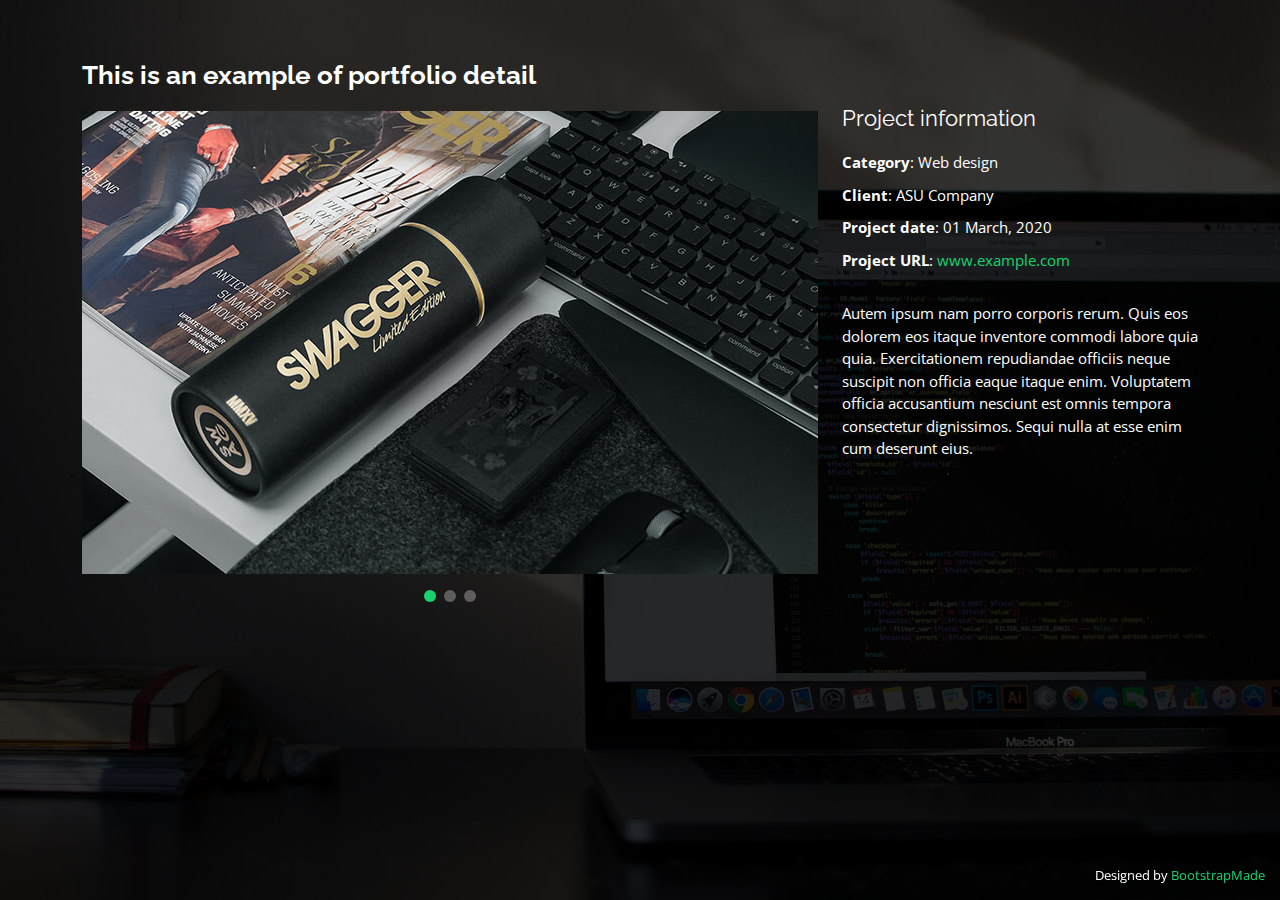
<file: portfolio-details.html>
<!DOCTYPE html>
<html lang="en">

<head>
  <meta charset="utf-8">
  <meta content="width=device-width, initial-scale=1.0" name="viewport">

  <title>Portfolio Details - Personal Bootstrap Template</title>
  <meta content="" name="description">
  <meta content="" name="keywords">

  <!-- Favicons -->
  <link href="assets/img/favicon.png" rel="icon">
  <link href="assets/img/apple-touch-icon.png" rel="apple-touch-icon">

  <!-- Google Fonts -->
  <link href="https://fonts.googleapis.com/css?family=Open+Sans:300,300i,400,400i,600,600i,700,700i|Raleway:300,300i,400,400i,500,500i,600,600i,700,700i|Poppins:300,300i,400,400i,500,500i,600,600i,700,700i" rel="stylesheet">

  <!-- Vendor CSS Files -->
  <link href="assets/vendor/bootstrap/css/bootstrap.min.css" rel="stylesheet">
  <link href="assets/vendor/bootstrap-icons/bootstrap-icons.css" rel="stylesheet">
  <link href="assets/vendor/boxicons/css/boxicons.min.css" rel="stylesheet">
  <link href="assets/vendor/glightbox/css/glightbox.min.css" rel="stylesheet">
  <link href="assets/vendor/remixicon/remixicon.css" rel="stylesheet">
  <link href="assets/vendor/swiper/swiper-bundle.min.css" rel="stylesheet">

  <!-- Template Main CSS File -->
  <link href="assets/css/style.css" rel="stylesheet">

  <!-- =======================================================
  * Template Name: Personal - v4.7.0
  * Template URL: https://bootstrapmade.com/personal-free-resume-bootstrap-template/
  * Author: BootstrapMade.com
  * License: https://bootstrapmade.com/license/
  ======================================================== -->
</head>

<body>

  <main id="main">

    <!-- ======= Portfolio Details ======= -->
    <div id="portfolio-details" class="portfolio-details">
      <div class="container">

        <div class="row">

          <div class="col-lg-8">
            <h2 class="portfolio-title">This is an example of portfolio detail</h2>

            <div class="portfolio-details-slider swiper">
              <div class="swiper-wrapper align-items-center">

                <div class="swiper-slide">
                  <img src="assets/img/portfolio/portfolio-details-1.jpg" alt="">
                </div>

                <div class="swiper-slide">
                  <img src="assets/img/portfolio/portfolio-details-2.jpg" alt="">
                </div>

                <div class="swiper-slide">
                  <img src="assets/img/portfolio/portfolio-details-3.jpg" alt="">
                </div>

              </div>
              <div class="swiper-pagination"></div>
            </div>

          </div>

          <div class="col-lg-4 portfolio-info">
            <h3>Project information</h3>
            <ul>
              <li><strong>Category</strong>: Web design</li>
              <li><strong>Client</strong>: ASU Company</li>
              <li><strong>Project date</strong>: 01 March, 2020</li>
              <li><strong>Project URL</strong>: <a href="#">www.example.com</a></li>
            </ul>

            <p>
              Autem ipsum nam porro corporis rerum. Quis eos dolorem eos itaque inventore commodi labore quia quia. Exercitationem repudiandae officiis neque suscipit non officia eaque itaque enim. Voluptatem officia accusantium nesciunt est omnis tempora consectetur dignissimos. Sequi nulla at esse enim cum deserunt eius.
            </p>
          </div>

        </div>

      </div>
    </div><!-- End Portfolio Details -->

  </main><!-- End #main -->

  <div class="credits">
    <!-- All the links in the footer should remain intact. -->
    <!-- You can delete the links only if you purchased the pro version. -->
    <!-- Licensing information: https://bootstrapmade.com/license/ -->
    <!-- Purchase the pro version with working PHP/AJAX contact form: https://bootstrapmade.com/personal-free-resume-bootstrap-template/ -->
    Designed by <a href="https://bootstrapmade.com/">BootstrapMade</a>
  </div>

  <!-- Vendor JS Files -->
  <script src="assets/vendor/purecounter/purecounter.js"></script>
  <script src="assets/vendor/bootstrap/js/bootstrap.bundle.min.js"></script>
  <script src="assets/vendor/glightbox/js/glightbox.min.js"></script>
  <script src="assets/vendor/isotope-layout/isotope.pkgd.min.js"></script>
  <script src="assets/vendor/swiper/swiper-bundle.min.js"></script>
  <script src="assets/vendor/waypoints/noframework.waypoints.js"></script>
  <script src="assets/vendor/php-email-form/validate.js"></script>

  <!-- Template Main JS File -->
  <script src="assets/js/main.js"></script>

</body>

</html>
</file>
<file: assets/css/style.css>
/**
* Template Name: Personal - v4.7.0
* Template URL: https://bootstrapmade.com/personal-free-resume-bootstrap-template/
* Author: BootstrapMade.com
* License: https://bootstrapmade.com/license/
*/

/*--------------------------------------------------------------
# General
--------------------------------------------------------------*/
body {
  font-family: "Open Sans", sans-serif;
  background-color: #040404;
  color: #fff;
  position: relative;
  background: transparent;
}
body::before {
  content: "";
  position: fixed;
  background: #040404 url("../img/bg_new.jpg") top right no-repeat;
  background-size: cover;
  left: 0;
  right: 0;
  top: 0;
  height: 100vh;
  z-index: -1;
}
@media (min-width: 1024px) {
  body::before {
    background-attachment: fixed;
  }
}

a {
  color: #18d26e;
  text-decoration: none;
}

a:hover {
  color: #35e888;
  text-decoration: none;
}

h1, h2, h3, h4, h5, h6 {
  font-family: "Raleway", sans-serif;
}

/*--------------------------------------------------------------
# Header
--------------------------------------------------------------*/
#header {
  transition: ease-in-out 0.3s;
  position: relative;
  height: 100vh;
  display: flex;
  align-items: center;
  z-index: 997;
  overflow-y: auto;
}
#header * {
  transition: ease-in-out 0.3s;
}
#header h1 {
  font-size: 48px;
  margin: 0;
  padding: 0;
  line-height: 1;
  font-weight: 700;
  font-family: "Poppins", sans-serif;
}
#header h1 a, #header h1 a:hover {
  color: #fff;
  line-height: 1;
  display: inline-block;
}
#header h2 {
  font-size: 24px;
  margin-top: 20px;
  color: rgba(255, 255, 255, 0.8);
}
#header h2 span {
  color: #fff;
  border-bottom: 2px solid #18d26e;
  padding-bottom: 6px;
}
#header img {
  padding: 0;
  margin: 0;
}
#header .social-links {
  margin-top: 40px;
  display: flex;
}
#header .social-links a {
  font-size: 20px;
  display: flex;
  justify-content: center;
  align-items: center;
  background: rgba(255, 255, 255, 0.1);
  color: #fff;
  line-height: 1;
  margin-right: 40px;
  border-radius: 50%;
  width: 40px;
  height: 40px;
}
#header .social-links a:hover {
  background: #18d26e;
}
@media (max-width: 992px) {
  #header h1 {
    font-size: 36px;
  }
  #header h2 {
    font-size: 20px;
    line-height: 30px;
  }
  #header .social-links {
    margin-top: 15px;
  }
  #header .container {
    display: flex;
    flex-direction: column;
    align-items: center;
  }
}

/* Header Top */
#header.header-top {
  height: 80px;
  position: fixed;
  left: 0;
  top: 0;
  right: 0;
  background: rgba(0, 0, 0, 0.9);
}
#header.header-top .social-links, #header.header-top h2 {
  display: none;
}
#header.header-top h1 {
  margin-right: auto;
  font-size: 36px;
}
#header.header-top .container {
  display: flex;
  align-items: center;
}
#header.header-top .navbar {
  margin: 0;
}
@media (max-width: 768px) {
  #header.header-top {
    height: 60px;
  }
  #header.header-top h1 {
    font-size: 26px;
  }
}

/*--------------------------------------------------------------
# Navigation Menu
--------------------------------------------------------------*/
/**
* Desktop Navigation 
*/
.navbar {
  padding: 0;
  margin-top: 35px;
}
.navbar ul {
  margin: 0;
  padding: 0;
  display: flex;
  list-style: none;
  align-items: center;
}
.navbar li {
  position: relative;
}
.navbar li + li {
  margin-left: 30px;
}
.navbar a, .navbar a:focus {
  display: flex;
  align-items: center;
  justify-content: space-between;
  padding: 0;
  font-family: "Poppins", sans-serif;
  font-size: 16px;
  font-weight: 400;
  color: rgba(255, 255, 255, 0.7);
  white-space: nowrap;
  transition: 0.3s;
}
.navbar a i, .navbar a:focus i {
  font-size: 12px;
  line-height: 0;
  margin-left: 5px;
}
.navbar a:before {
  content: "";
  position: absolute;
  width: 0;
  height: 2px;
  bottom: -4px;
  left: 0;
  background-color: #18d26e;
  visibility: hidden;
  width: 0px;
  transition: all 0.3s ease-in-out 0s;
}
.navbar a:hover:before, .navbar li:hover > a:before, .navbar .active:before {
  visibility: visible;
  width: 25px;
}
.navbar a:hover, .navbar .active, .navbar .active:focus, .navbar li:hover > a {
  color: #fff;
}

/**
* Mobile Navigation 
*/
.mobile-nav-toggle {
  color: #fff;
  font-size: 28px;
  cursor: pointer;
  display: none;
  line-height: 0;
  transition: 0.5s;
  position: fixed;
  right: 15px;
  top: 15px;
}

@media (max-width: 991px) {
  .mobile-nav-toggle {
    display: block;
  }

  .navbar ul {
    display: none;
  }
}
.navbar-mobile {
  position: fixed;
  overflow: hidden;
  top: 0;
  right: 0;
  left: 0;
  bottom: 0;
  background: rgba(0, 0, 0, 0.9);
  transition: 0.3s;
  z-index: 999;
  margin-top: 0;
}
.navbar-mobile .mobile-nav-toggle {
  position: absolute;
  top: 15px;
  right: 15px;
}
.navbar-mobile ul {
  display: block;
  position: absolute;
  top: 55px;
  right: 15px;
  bottom: 45px;
  left: 15px;
  padding: 10px 0;
  overflow-y: auto;
  transition: 0.3s;
  border: 2px solid rgba(255, 255, 255, 0.2);
}
.navbar-mobile li {
  padding: 12px 20px;
}
.navbar-mobile li + li {
  margin: 0;
}
.navbar-mobile a, .navbar-mobile a:focus {
  font-size: 16px;
  position: relative;
}

/*--------------------------------------------------------------
# Sections General
--------------------------------------------------------------*/
section {
  overflow: hidden;
  position: absolute;
  width: 100%;
  top: 140px;
  bottom: 100%;
  opacity: 0;
  transition: ease-in-out 0.4s;
  z-index: 2;
}
section.section-show {
  top: 100px;
  bottom: auto;
  opacity: 1;
  padding-bottom: 45px;
}
section .container {
  background: rgba(0, 0, 0, 0.9);
  padding: 30px;
}
@media (max-width: 768px) {
  section {
    top: 120px;
  }
  section.section-show {
    top: 80px;
  }
}

.section-title h2 {
  font-size: 14px;
  font-weight: 500;
  padding: 0;
  line-height: 1px;
  margin: 0 0 20px 0;
  letter-spacing: 2px;
  text-transform: uppercase;
  color: #aaaaaa;
  font-family: "Poppins", sans-serif;
}
.section-title h2::after {
  content: "";
  width: 120px;
  height: 1px;
  display: inline-block;
  background: #4ceb95;
  margin: 4px 10px;
}
.section-title p {
  margin: 0;
  margin: -15px 0 15px 0;
  font-size: 36px;
  font-weight: 700;
  text-transform: uppercase;
  font-family: "Poppins", sans-serif;
  color: #fff;
}

/*--------------------------------------------------------------
# About
--------------------------------------------------------------*/
.about-me .content h3 {
  font-weight: 700;
  font-size: 26px;
  color: #18d26e;
}
.about-me .content ul {
  list-style: none;
  padding: 0;
}
.about-me .content ul li {
  margin-bottom: 20px;
  display: flex;
  align-items: center;
}
.about-me .content ul strong {
  margin-right: 10px;
}
.about-me .content ul i {
  font-size: 16px;
  margin-right: 5px;
  color: #18d26e;
  line-height: 0;
}
.about-me .content p:last-child {
  margin-bottom: 0;
}

/*--------------------------------------------------------------
# Counts
--------------------------------------------------------------*/
.counts {
  padding: 70px 0 60px;
}
.counts .count-box {
  padding: 30px 30px 25px 30px;
  width: 100%;
  position: relative;
  text-align: center;
  background: rgba(255, 255, 255, 0.08);
}
.counts .count-box i {
  position: absolute;
  top: -25px;
  left: 50%;
  transform: translateX(-50%);
  font-size: 24px;
  background: rgba(255, 255, 255, 0.1);
  padding: 12px;
  color: #18d26e;
  border-radius: 50px;
  line-height: 0;
}
.counts .count-box span {
  font-size: 36px;
  display: block;
  font-weight: 600;
  color: #fff;
}
.counts .count-box p {
  padding: 0;
  margin: 0;
  font-family: "Raleway", sans-serif;
  font-size: 14px;
}

/*--------------------------------------------------------------
# Skills
--------------------------------------------------------------*/
.skills .progress {
  height: 60px;
  display: block;
  background: none;
  border-radius: 0;
}
.skills .progress .skill {
  padding: 10px 0;
  margin: 0;
  text-transform: uppercase;
  display: block;
  font-weight: 600;
  font-family: "Poppins", sans-serif;
  color: #fff;
}
.skills .progress .skill .val {
  float: right;
  font-style: normal;
}
.skills .progress-bar-wrap {
  background: rgba(255, 255, 255, 0.2);
}
.skills .progress-bar {
  width: 1px;
  height: 10px;
  transition: 0.9s;
  background-color: #18d26e;
}

/*--------------------------------------------------------------
# Interests
--------------------------------------------------------------*/
.interests .icon-box {
  display: flex;
  align-items: center;
  padding: 20px;
  background: rgba(255, 255, 255, 0.08);
  transition: ease-in-out 0.3s;
}
.interests .icon-box i {
  font-size: 32px;
  padding-right: 10px;
  line-height: 1;
}
.interests .icon-box h3 {
  font-weight: 700;
  margin: 0;
  padding: 0;
  line-height: 1;
  font-size: 16px;
  color: #fff;
}
.interests .icon-box:hover {
  background: rgba(255, 255, 255, 0.12);
}

/*--------------------------------------------------------------
# Testimonials
--------------------------------------------------------------*/
.testimonials .testimonials-carousel, .testimonials .testimonials-slider {
  overflow: hidden;
}
.testimonials .testimonial-item {
  box-sizing: content-box;
  min-height: 320px;
}
.testimonials .testimonial-item .testimonial-img {
  width: 90px;
  border-radius: 50%;
  margin: -40px 0 0 40px;
  position: relative;
  z-index: 2;
  border: 6px solid rgba(255, 255, 255, 0.12);
}
.testimonials .testimonial-item h3 {
  font-size: 18px;
  font-weight: bold;
  margin: 10px 0 5px 45px;
  color: #fff;
}
.testimonials .testimonial-item h4 {
  font-size: 14px;
  color: #999;
  margin: 0 0 0 45px;
}
.testimonials .testimonial-item .quote-icon-left, .testimonials .testimonial-item .quote-icon-right {
  color: rgba(255, 255, 255, 0.25);
  font-size: 26px;
}
.testimonials .testimonial-item .quote-icon-left {
  display: inline-block;
  left: -5px;
  position: relative;
}
.testimonials .testimonial-item .quote-icon-right {
  display: inline-block;
  right: -5px;
  position: relative;
  top: 10px;
}
.testimonials .testimonial-item p {
  font-style: italic;
  margin: 0 15px 0 15px;
  padding: 20px 20px 60px 20px;
  background: rgba(255, 255, 255, 0.1);
  position: relative;
  border-radius: 6px;
  position: relative;
  z-index: 1;
}
.testimonials .swiper-pagination {
  margin-top: 20px;
  position: relative;
}
.testimonials .swiper-pagination .swiper-pagination-bullet {
  width: 12px;
  height: 12px;
  opacity: 1;
  background-color: rgba(255, 255, 255, 0.3);
}
.testimonials .swiper-pagination .swiper-pagination-bullet-active {
  background-color: #18d26e;
}

/*--------------------------------------------------------------
# Resume
--------------------------------------------------------------*/
.resume .resume-title {
  font-size: 26px;
  font-weight: 700;
  margin-top: 20px;
  margin-bottom: 20px;
  color: #fff;
}
.resume .resume-item {
  padding: 0 0 20px 20px;
  margin-top: -2px;
  border-left: 2px solid rgba(255, 255, 255, 0.2);
  position: relative;
}
.resume .resume-item h4 {
  line-height: 18px;
  font-size: 18px;
  font-weight: 600;
  text-transform: uppercase;
  font-family: "Poppins", sans-serif;
  color: #18d26e;
  margin-bottom: 10px;
}
.resume .resume-item h5 {
  font-size: 16px;
  background: rgba(255, 255, 255, 0.15);
  padding: 5px 15px;
  display: inline-block;
  font-weight: 600;
  margin-bottom: 10px;
}
.resume .resume-item ul {
  padding-left: 20px;
}
.resume .resume-item ul li {
  padding-bottom: 10px;
}
.resume .resume-item:last-child {
  padding-bottom: 0;
}
.resume .resume-item::before {
  content: "";
  position: absolute;
  width: 16px;
  height: 16px;
  border-radius: 50px;
  left: -9px;
  top: 0;
  background: #18d26e;
  border: 2px solid #18d26e;
}

/*--------------------------------------------------------------
# Services
--------------------------------------------------------------*/
.services .icon-box {
  text-align: center;
  background: rgba(204, 204, 204, 0.1);
  padding: 80px 20px;
  transition: all ease-in-out 0.3s;
}
.services .icon-box .icon {
  margin: 0 auto;
  width: 64px;
  height: 64px;
  background: #18d26e;
  border-radius: 5px;
  transition: all 0.3s ease-out 0s;
  display: flex;
  align-items: center;
  justify-content: center;
  margin-bottom: 20px;
  transform-style: preserve-3d;
}
.services .icon-box .icon i {
  color: #fff;
  font-size: 28px;
}
.services .icon-box .icon::before {
  position: absolute;
  content: "";
  left: -8px;
  top: -8px;
  height: 100%;
  width: 100%;
  background: rgba(255, 255, 255, 0.15);
  border-radius: 5px;
  transition: all 0.3s ease-out 0s;
  transform: translateZ(-1px);
}
.services .icon-box h4 {
  font-weight: 700;
  margin-bottom: 15px;
  font-size: 24px;
}
.services .icon-box h4 a {
  color: #fff;
}
.services .icon-box p {
  line-height: 24px;
  font-size: 14px;
  margin-bottom: 0;
}
.services .icon-box:hover {
  background: #18d26e;
  border-color: #18d26e;
}
.services .icon-box:hover .icon {
  background: #fff;
}
.services .icon-box:hover .icon i {
  color: #18d26e;
}
.services .icon-box:hover .icon::before {
  background: #35e888;
}
.services .icon-box:hover h4 a, .services .icon-box:hover p {
  color: #fff;
}

/*--------------------------------------------------------------
# Portfolio
--------------------------------------------------------------*/
.portfolio .portfolio-item {
  margin-bottom: 30px;
}
.portfolio #portfolio-flters {
  padding: 0;
  margin: 0 auto 15px auto;
  list-style: none;
  text-align: center;
  border-radius: 50px;
  padding: 2px 15px;
}
.portfolio #portfolio-flters li {
  cursor: pointer;
  display: inline-block;
  padding: 8px 16px 10px 16px;
  font-size: 14px;
  font-weight: 600;
  line-height: 1;
  text-transform: uppercase;
  color: #fff;
  background: rgba(255, 255, 255, 0.1);
  margin: 0 3px 10px 3px;
  transition: all 0.3s ease-in-out;
  border-radius: 4px;
}
.portfolio #portfolio-flters li:hover, .portfolio #portfolio-flters li.filter-active {
  background: #18d26e;
}
.portfolio #portfolio-flters li:last-child {
  margin-right: 0;
}
.portfolio .portfolio-wrap {
  transition: 0.3s;
  position: relative;
  overflow: hidden;
  z-index: 1;
  background: rgba(0, 0, 0, 0.6);
}
.portfolio .portfolio-wrap::before {
  content: "";
  background: rgba(0, 0, 0, 0.6);
  position: absolute;
  left: 30px;
  right: 30px;
  top: 30px;
  bottom: 30px;
  transition: all ease-in-out 0.3s;
  z-index: 2;
  opacity: 0;
}
.portfolio .portfolio-wrap .portfolio-info {
  opacity: 0;
  position: absolute;
  top: 0;
  left: 0;
  right: 0;
  bottom: 0;
  text-align: center;
  z-index: 3;
  transition: all ease-in-out 0.3s;
  display: flex;
  flex-direction: column;
  justify-content: center;
  align-items: center;
}
.portfolio .portfolio-wrap .portfolio-info::before {
  display: block;
  content: "";
  width: 48px;
  height: 48px;
  position: absolute;
  top: 35px;
  left: 35px;
  border-top: 3px solid #fff;
  border-left: 3px solid #fff;
  transition: all 0.5s ease 0s;
  z-index: 9994;
}
.portfolio .portfolio-wrap .portfolio-info::after {
  display: block;
  content: "";
  width: 48px;
  height: 48px;
  position: absolute;
  bottom: 35px;
  right: 35px;
  border-bottom: 3px solid #fff;
  border-right: 3px solid #fff;
  transition: all 0.5s ease 0s;
  z-index: 9994;
}
.portfolio .portfolio-wrap .portfolio-info h4 {
  font-size: 20px;
  color: #fff;
  font-weight: 600;
}
.portfolio .portfolio-wrap .portfolio-info p {
  color: #ffffff;
  font-size: 14px;
  text-transform: uppercase;
  padding: 0;
  margin: 0;
}
.portfolio .portfolio-wrap .portfolio-links {
  text-align: center;
  z-index: 4;
}
.portfolio .portfolio-wrap .portfolio-links a {
  color: #fff;
  margin: 0 2px;
  font-size: 28px;
  display: inline-block;
  transition: 0.3s;
}
.portfolio .portfolio-wrap .portfolio-links a:hover {
  color: #63eda3;
}
.portfolio .portfolio-wrap:hover::before {
  top: 0;
  left: 0;
  right: 0;
  bottom: 0;
  opacity: 1;
}
.portfolio .portfolio-wrap:hover .portfolio-info {
  opacity: 1;
}
.portfolio .portfolio-wrap:hover .portfolio-info::before {
  top: 15px;
  left: 15px;
}
.portfolio .portfolio-wrap:hover .portfolio-info::after {
  bottom: 15px;
  right: 15px;
}

/*--------------------------------------------------------------
# Portfolio Details
--------------------------------------------------------------*/
.portfolio-details {
  padding-top: 40px;
  background: rgba(0, 0, 0, 0.8);
  position: fixed;
  left: 0;
  right: 0;
  top: 0;
  bottom: 0;
  overflow-y: auto;
}
.portfolio-details .container {
  padding-top: 20px;
  padding-bottom: 40px;
}
.portfolio-details .portfolio-title {
  font-size: 26px;
  font-weight: 700;
  margin-bottom: 20px;
}
.portfolio-details .portfolio-info {
  padding-top: 45px;
}
.portfolio-details .portfolio-info h3 {
  font-size: 22px;
  font-weight: 400;
  margin-bottom: 20px;
}
.portfolio-details .portfolio-info ul {
  list-style: none;
  padding: 0;
  font-size: 15px;
}
.portfolio-details .portfolio-info ul li + li {
  margin-top: 10px;
}
.portfolio-details .portfolio-info p {
  font-size: 15px;
  padding: 15px 0 0 0;
}
@media (max-width: 992px) {
  .portfolio-details .portfolio-info {
    padding-top: 20px;
  }
}
.portfolio-details .swiper-pagination {
  margin-top: 20px;
  position: relative;
}
.portfolio-details .swiper-pagination .swiper-pagination-bullet {
  width: 12px;
  height: 12px;
  opacity: 1;
  background-color: rgba(255, 255, 255, 0.3);
}
.portfolio-details .swiper-pagination .swiper-pagination-bullet-active {
  background-color: #18d26e;
}

/*--------------------------------------------------------------
# Contact
--------------------------------------------------------------*/
.contact .info-box {
  color: #444444;
  padding: 20px;
  width: 100%;
  background: rgba(255, 255, 255, 0.08);
}
.contact .info-box i.bx {
  font-size: 24px;
  color: #18d26e;
  border-radius: 50%;
  padding: 14px;
  float: left;
  background: rgba(255, 255, 255, 0.1);
}
.contact .info-box h3 {
  font-size: 20px;
  color: rgba(255, 255, 255, 0.5);
  font-weight: 700;
  margin: 10px 0 8px 68px;
}
.contact .info-box p {
  padding: 0;
  color: #fff;
  line-height: 24px;
  font-size: 14px;
  margin: 0 0 0 68px;
}
.contact .info-box .social-links {
  margin: 5px 0 0 68px;
  display: flex;
}
.contact .info-box .social-links a {
  font-size: 18px;
  display: inline-block;
  color: #fff;
  line-height: 1;
  margin-right: 12px;
  transition: 0.3s;
}
.contact .info-box .social-links a:hover {
  color: #18d26e;
}
.contact .php-email-form {
  padding: 30px;
  background: rgba(255, 255, 255, 0.08);
}
.contact .php-email-form .error-message {
  display: none;
  background: rgba(255, 255, 255, 0.08);
  background: #ed3c0d;
  text-align: left;
  padding: 15px;
  font-weight: 600;
}
.contact .php-email-form .error-message br + br {
  margin-top: 25px;
}
.contact .php-email-form .sent-message {
  display: none;
  background: rgba(255, 255, 255, 0.08);
  background: #18d26e;
  text-align: center;
  padding: 15px;
  font-weight: 600;
}
.contact .php-email-form .loading {
  display: none;
  background: rgba(255, 255, 255, 0.08);
  text-align: center;
  padding: 15px;
}
.contact .php-email-form .loading:before {
  content: "";
  display: inline-block;
  border-radius: 50%;
  width: 24px;
  height: 24px;
  margin: 0 10px -6px 0;
  border: 3px solid #18d26e;
  border-top-color: #eee;
  -webkit-animation: animate-loading 1s linear infinite;
  animation: animate-loading 1s linear infinite;
}
.contact .php-email-form input, .contact .php-email-form textarea {
  border-radius: 0;
  box-shadow: none;
  font-size: 14px;
  background: rgba(255, 255, 255, 0.08);
  border: 0;
  transition: 0.3s;
  color: #fff;
}
.contact .php-email-form input:focus, .contact .php-email-form textarea:focus {
  background-color: rgba(255, 255, 255, 0.11);
}
.contact .php-email-form input::-moz-placeholder, .contact .php-email-form textarea::-moz-placeholder {
  color: rgba(255, 255, 255, 0.3);
  opacity: 1;
}
.contact .php-email-form input::placeholder, .contact .php-email-form textarea::placeholder {
  color: rgba(255, 255, 255, 0.3);
  opacity: 1;
}
.contact .php-email-form input {
  padding: 10px 15px;
}
.contact .php-email-form textarea {
  padding: 12px 15px;
}
.contact .php-email-form button[type=submit] {
  background: #18d26e;
  border: 0;
  padding: 10px 30px;
  color: #fff;
  transition: 0.4s;
  border-radius: 4px;
}
.contact .php-email-form button[type=submit]:hover {
  background: #15bb62;
}
@-webkit-keyframes animate-loading {
  0% {
    transform: rotate(0deg);
  }
  100% {
    transform: rotate(360deg);
  }
}
@keyframes animate-loading {
  0% {
    transform: rotate(0deg);
  }
  100% {
    transform: rotate(360deg);
  }
}

/*--------------------------------------------------------------
# Credits
--------------------------------------------------------------*/
.credits {
  position: fixed;
  right: 0;
  left: 0;
  bottom: 0;
  padding: 15px;
  text-align: right;
  font-size: 13px;
  color: #fff;
  z-index: 999999;
}
@media (max-width: 992px) {
  .credits {
    text-align: center;
    padding: 10px;
    background: rgba(0, 0, 0, 0.8);
  }
}
.credits a {
  color: #18d26e;
  transition: 0.3s;
}
.credits a:hover {
  color: #fff;
}
</file>
